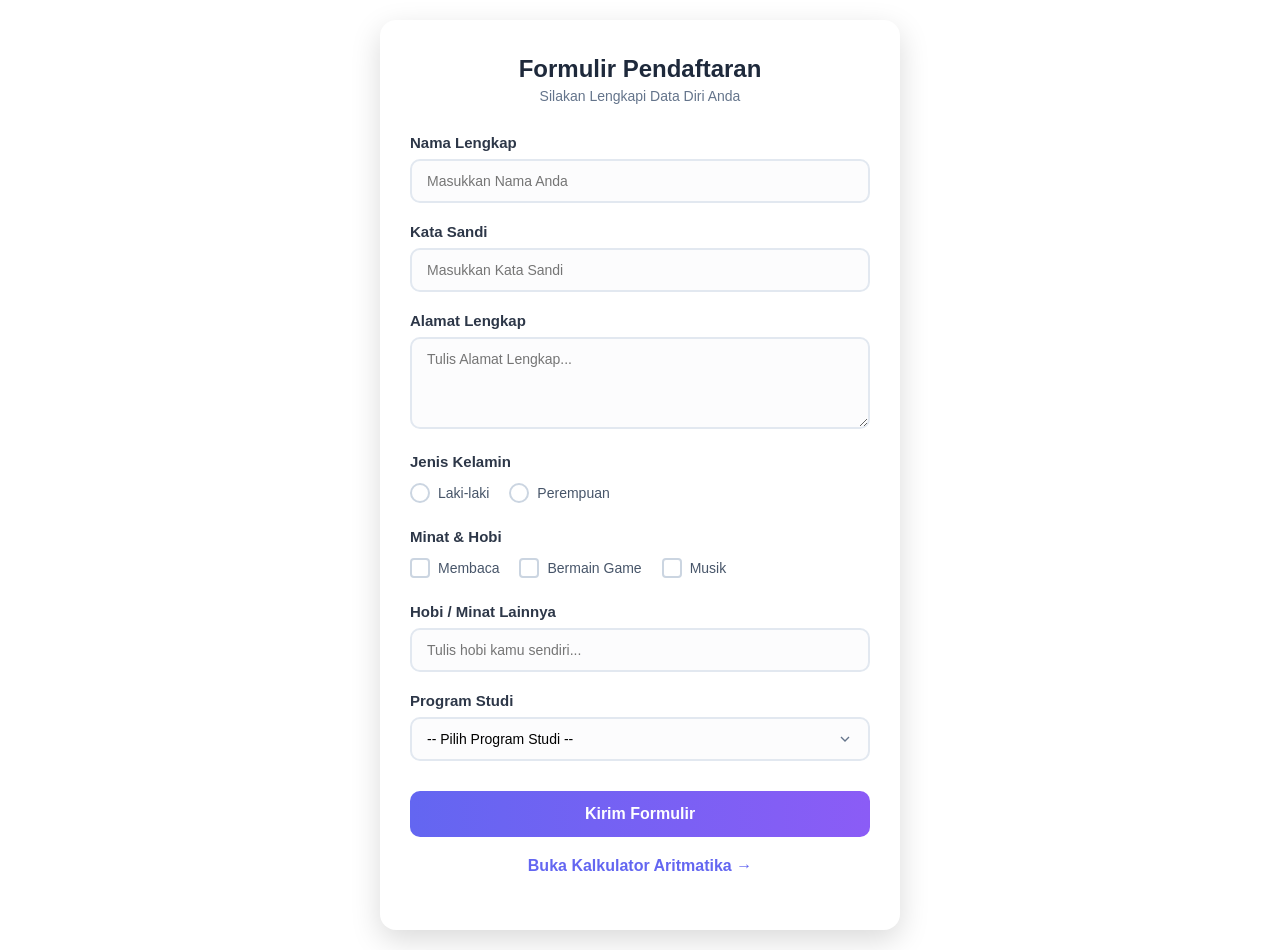
<file: index.html>
<!DOCTYPE html>
<html lang="id">
<head>
    <meta charset="UTF-8">
    <meta name="viewport" content="width=device-width, initial-scale=1.0">
    <title>Tugas Individu - Formulir</title>
    <link rel="stylesheet" href="form.css">
</head>
<body>
    <div class="latar">
        <div class="kartu-form">
            <div class="bagian-judul">
                <h1>Formulir Pendaftaran</h1>
                <p>Silakan Lengkapi Data Diri Anda</p>
            </div>

           <form action="Tugas3.html" method="get">
                <div class="kelompok-input">
                    <label for="nama">Nama Lengkap</label>
                    <input type="text" id="nama" name="nama" placeholder="Masukkan Nama Anda" required>
                </div>

                <div class="kelompok-input">
                    <label for="sandi">Kata Sandi</label>
                    <input type="password" id="sandi" name="sandi" placeholder="Masukkan Kata Sandi" required>
                </div>

                <div class="kelompok-input">
                    <label for="alamat">Alamat Lengkap</label>
                    <textarea id="alamat" name="alamat" rows="4" placeholder="Tulis Alamat Lengkap..."></textarea>
                </div>

                <div class="kelompok-input">
                    <label>Jenis Kelamin</label>
                    <div class="baris-pilihan">
                        <label class="pilihan-satu">
                            <input type="radio" name="jk" value="laki-laki" required>
                            <span class="tombol-bulat"></span> Laki-laki
                        </label>
                        <label class="pilihan-satu">
                            <input type="radio" name="jk" value="perempuan">
                            <span class="tombol-bulat"></span> Perempuan
                        </label>
                    </div>
                </div>

                <div class="kelompok-input">
                    <label>Minat & Hobi</label>
                    <div class="baris-pilihan">
                        <label class="pilihan-satu">
                            <input type="checkbox" name="hobi" value="membaca">
                            <span class="kotak-centang"></span> Membaca
                        </label>
                        <label class="pilihan-satu">
                            <input type="checkbox" name="hobi" value="bermain_game">
                            <span class="kotak-centang"></span> Bermain Game
                        </label>
                        <label class="pilihan-satu">
                            <input type="checkbox" name="hobi" value="musik">
                            <span class="kotak-centang"></span> Musik
                        </label>
                    </div>
                </div>

                <div class="kelompok-input">
                    <label for="hobi_lain">Hobi / Minat Lainnya</label>
                    <input type="text" id="hobi_lain" name="hobi_lain" placeholder="Tulis hobi kamu sendiri...">
                </div>

                <div class="kelompok-input">
                    <label for="prodi">Program Studi</label>
                    <select id="prodi" name="prodi" required>
                        <option value="">-- Pilih Program Studi --</option>
                        <option value="ti">Teknik Informatika</option>
                        <option value="si">Sistem Informasi</option>
                        <option value="tk">Teknik Komputer</option>
                        <option value="mi">Manajemen Informatika</option>
                    </select>
                </div>

                <div class="kelompok-input tombol-pusat">
                    <button type="submit" class="tombol-kirim">Kirim Formulir</button>
                    <div style="text-align: center; margin-top: 20px;">
                        <p><a href="Tugas3.html" style="color: #6366f1; text-decoration: none; font-weight: 600;">Buka Kalkulator Aritmatika →</a></p>
                    </div>
                    <!-- ✅ SAMPAI SINI -->
                    
                </div>
                </div>
            </form>
        </div>
    </div>
</body>
</html>
</file>
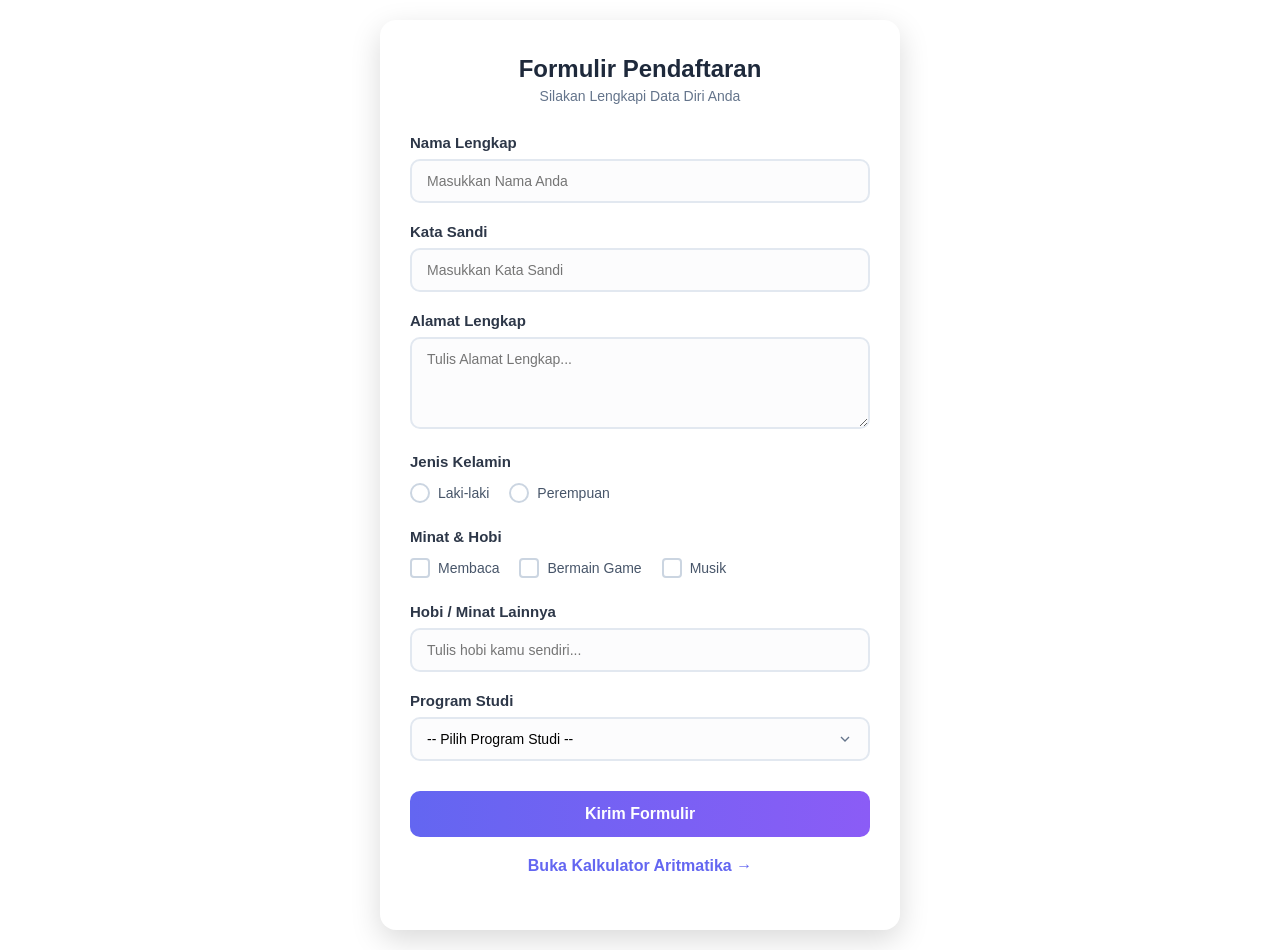
<file: Tugas2.html>
<!DOCTYPE html>
<html lang="id">
<head>
    <meta charset="UTF-8">
    <meta name="viewport" content="width=device-width, initial-scale=1.0">
    <title>Tugas Individu - Formulir</title>
    <link rel="stylesheet" href="form.css">
</head>
<body>
    <div class="latar">
        <div class="kartu-form">
            <div class="bagian-judul">
                <h1>Formulir Pendaftaran</h1>
                <p>Silakan Lengkapi Data Diri Anda</p>
            </div>

            <form action="Tugas3.html" method="get">
                <div class="kelompok-input">
                    <label for="nama">Nama Lengkap</label>
                    <input type="text" id="nama" name="nama" placeholder="Masukkan Nama Anda" required>
                </div>

                <div class="kelompok-input">
                    <label for="sandi">Kata Sandi</label>
                    <input type="password" id="sandi" name="sandi" placeholder="Masukkan Kata Sandi" required>
                </div>

                <div class="kelompok-input">
                    <label for="alamat">Alamat Lengkap</label>
                    <textarea id="alamat" name="alamat" rows="4" placeholder="Tulis Alamat Lengkap..."></textarea>
                </div>

                <div class="kelompok-input">
                    <label>Jenis Kelamin</label>
                    <div class="baris-pilihan">
                        <label class="pilihan-satu">
                            <input type="radio" name="jk" value="laki-laki" required>
                            <span class="tombol-bulat"></span> Laki-laki
                        </label>
                        <label class="pilihan-satu">
                            <input type="radio" name="jk" value="perempuan">
                            <span class="tombol-bulat"></span> Perempuan
                        </label>
                    </div>
                </div>

                <div class="kelompok-input">
                    <label>Minat & Hobi</label>
                    <div class="baris-pilihan">
                        <label class="pilihan-satu">
                            <input type="checkbox" name="hobi" value="membaca">
                            <span class="kotak-centang"></span> Membaca
                        </label>
                        <label class="pilihan-satu">
                            <input type="checkbox" name="hobi" value="bermain_game">
                            <span class="kotak-centang"></span> Bermain Game
                        </label>
                        <label class="pilihan-satu">
                            <input type="checkbox" name="hobi" value="musik">
                            <span class="kotak-centang"></span> Musik
                        </label>
                    </div>
                </div>

                <div class="kelompok-input">
                    <label for="hobi_lain">Hobi / Minat Lainnya</label>
                    <input type="text" id="hobi_lain" name="hobi_lain" placeholder="Tulis hobi kamu sendiri...">
                </div>

                <div class="kelompok-input">
                    <label for="prodi">Program Studi</label>
                    <select id="prodi" name="prodi" required>
                        <option value="">-- Pilih Program Studi --</option>
                        <option value="ti">Teknik Informatika</option>
                        <option value="si">Sistem Informasi</option>
                        <option value="tk">Teknik Komputer</option>
                        <option value="mi">Manajemen Informatika</option>
                    </select>
                </div>

                <div class="kelompok-input tombol-pusat">
                    <button type="submit" class="tombol-kirim">Kirim Formulir</button>
                    <div style="text-align: center; margin-top: 20px;">
                        <p><a href="Tugas3.html" style="color: #6366f1; text-decoration: none; font-weight: 600;">Buka Kalkulator Aritmatika →</a></p>
                    </div>
                    <!-- ✅ SAMPAI SINI -->
                    
                </div>
                </div>
            </form>
        </div>
    </div>
</body>
</html>
</file>
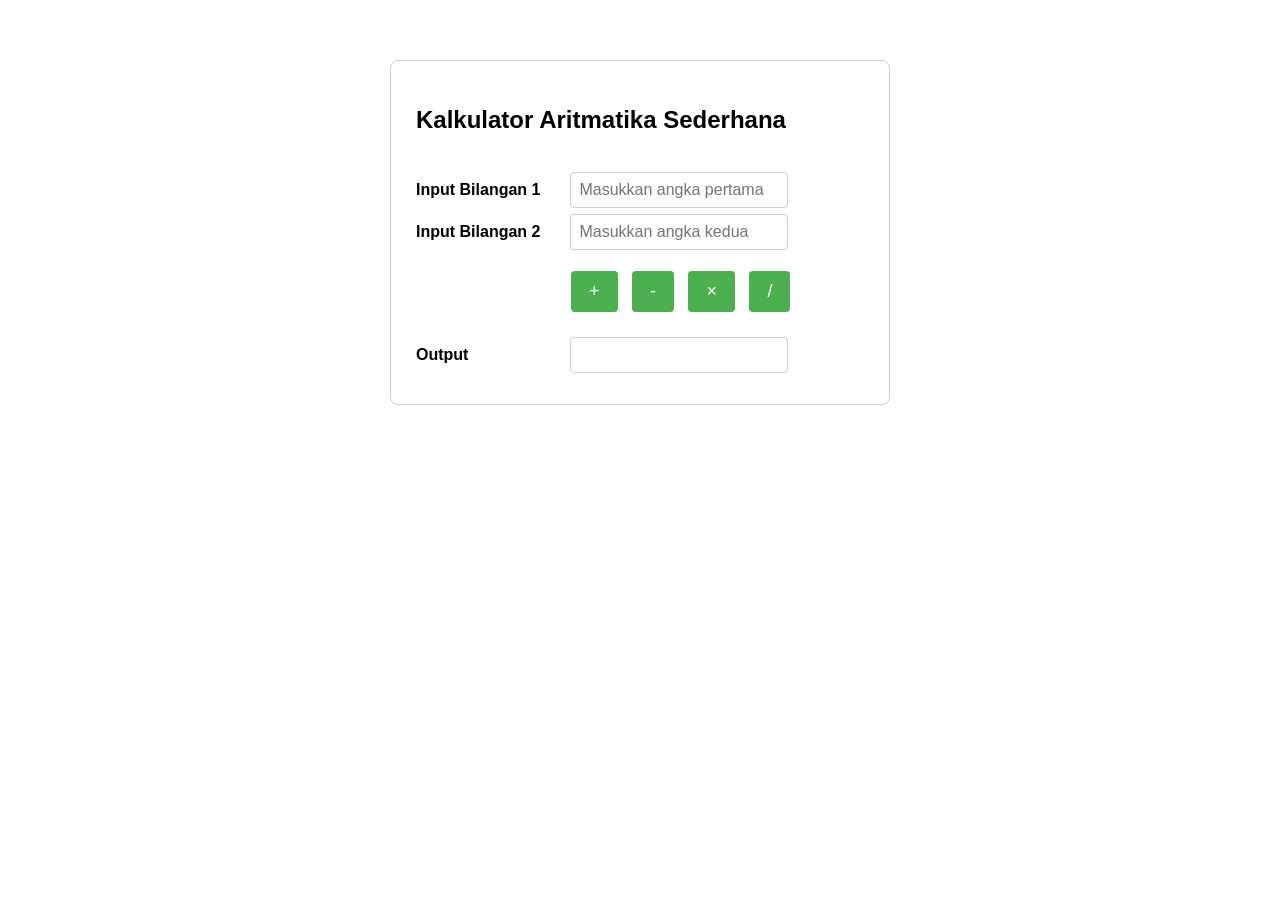
<file: Tugas3.html>
<!DOCTYPE html>
<html lang="id">
<head>
    <meta charset="UTF-8">
    <meta name="viewport" content="width=device-width, initial-scale=1.0">
    <title>Kalkulator Sederhana</title>
    <style>
        body {
            font-family: Arial, sans-serif;
            max-width: 500px;
            margin: 40px auto;
            padding: 20px;
        }
        .kotak {
            border: 1px solid #ccc;
            padding: 25px;
            border-radius: 8px;
        }
        label {
            display: inline-block;
            width: 150px;
            font-weight: bold;
            margin-bottom: 15px;
        }
        input {
            padding: 8px;
            width: 200px;
            font-size: 16px;
            border: 1px solid #ccc;
            border-radius: 4px;
        }
        .tombol-operasi {
            margin: 15px 0 15px 150px;
        }
        button {
            padding: 10px 18px;
            margin: 0 5px;
            font-size: 18px;
            cursor: pointer;
            border: none;
            background: #4CAF50;
            color: white;
            border-radius: 4px;
        }
        button:hover {
            background: #45a049;
        }
        #output {
            margin-top: 10px;
        }
    </style>
</head>
<body>
    <div class="kotak">
        <h2>Kalkulator Aritmatika Sederhana</h2>
        <br>
        
        <label for="bil1">Input Bilangan 1</label>
        <input type="number" id="bil1" placeholder="Masukkan angka pertama">
        <br>

        <label for="bil2">Input Bilangan 2</label>
        <input type="number" id="bil2" placeholder="Masukkan angka kedua">
        <br>

        <div class="tombol-operasi">
            <button onclick="hitung('tambah')">+</button>
            <button onclick="hitung('kurang')">-</button>
            <button onclick="hitung('kali')">×</button>
            <button onclick="hitung('bagi')">/</button>
        </div>

        <label>Output</label>
        <input type="text" id="output" readonly>
    </div>

    <script>
        function hitung(operasi) {
            // Ambil nilai dari input
            let bil1 = parseFloat(document.getElementById('bil1').value);
            let bil2 = parseFloat(document.getElementById('bil2').value);
            let hasil;

            // Cek apakah input sudah diisi
            if (isNaN(bil1) || isNaN(bil2)) {
                alert('Silakan masukkan kedua bilangan!');
                return;
            }

            // Lakukan perhitungan sesuai operasi
            switch(operasi) {
                case 'tambah':
                    hasil = bil1 + bil2;
                    break;
                case 'kurang':
                    hasil = bil1 - bil2;
                    break;
                case 'kali':
                    hasil = bil1 * bil2;
                    break;
                case 'bagi':
                    if (bil2 === 0) {
                        alert('Tidak bisa dibagi nol!');
                        return;
                    }
                    hasil = bil1 / bil2;
                    break;
            }

            // Tampilkan hasil
            document.getElementById('output').value = hasil;
        }
    </script>
</body>
</html>
</file>
<file: form.css>
* {
    margin: 0;
    padding: 0;
    box-sizing: border-box;
    font-family: 'Segoe UI', Roboto, Arial, sans-serif;
}

.latar {
    min-height: 100vh;
    background: url("https://konten.usu.ac.id/storage/satker/0/usuacid/about/biro-usu.webp?w=3840&q=75");
    background-size: cover;
    background-position: center;
    background-repeat: no-repeat;
    background-attachment: fixed;
    display: flex;
    justify-content: center;
    align-items: center;
    padding: 20px;
}

.kartu-form {
    background: #ffffff;
    width: 100%;
    max-width: 520px;
    padding: 35px 30px;
    border-radius: 16px;
    box-shadow: 0 10px 30px rgba(0, 0, 0, 0.15);
}

.bagian-judul {
    text-align: center;
    margin-bottom: 30px;
}

.bagian-judul h1 {
    font-size: 24px;
    color: #1e293b;
    margin-bottom: 5px;
}

.bagian-judul p {
    font-size: 14px;
    color: #64748b;
}

.kelompok-input {
    margin-bottom: 20px;
}

.kelompok-input > label:first-child {
    display: block;
    font-weight: 600;
    color: #2d3748;
    margin-bottom: 8px;
    font-size: 15px;
}

input[type="text"],
input[type="password"],
textarea,
select {
    width: 100%;
    padding: 12px 15px;
    border: 2px solid #e2e8f0;
    border-radius: 10px;
    font-size: 14px;
    transition: all 0.3s ease;
    background-color: #fcfcfd;
}

input:focus,
textarea:focus,
select:focus {
    outline: none;
    border-color: #6366f1;
    background-color: #ffffff;
    box-shadow: 0 0 0 3px rgba(99, 102, 241, 0.12);
}

textarea {
    resize: vertical;
    min-height: 80px;
}

select {
    cursor: pointer;
    appearance: none;
    background-image: url("data:image/svg+xml;charset=UTF-8,%3csvg xmlns='http://www.w3.org/2000/svg' viewBox='0 0 24 24' fill='none' stroke='%2364748b' stroke-width='2'%3e%3cpolyline points='6 9 12 15 18 9'%3e%3c/polyline%3e%3c/svg%3e");
    background-repeat: no-repeat;
    background-position: right 15px center;
    background-size: 16px;
}

.baris-pilihan {
    display: flex;
    flex-wrap: wrap;
    gap: 20px;
    align-items: center;
    margin-top: 5px;
}

.pilihan-satu {
    display: flex;
    align-items: center;
    gap: 8px;
    cursor: pointer;
    font-size: 14px;
    color: #475569;
    padding: 5px 0;
}

.pilihan-satu input[type="radio"],
.pilihan-satu input[type="checkbox"] {
    position: absolute;
    opacity: 0;
    pointer-events: none;
}

.tombol-bulat {
    width: 20px;
    height: 20px;
    border: 2px solid #cbd5e1;
    border-radius: 50%;
    position: relative;
    flex-shrink: 0;
    transition: all 0.25s ease;
}

.pilihan-satu input[type="radio"]:checked + .tombol-bulat {
    border-color: #6366f1;
}

.pilihan-satu input[type="radio"]:checked + .tombol-bulat::after {
    content: '';
    width: 10px;
    height: 10px;
    background-color: #6366f1;
    border-radius: 50%;
    position: absolute;
    top: 50%;
    left: 50%;
    transform: translate(-50%, -50%);
}

.kotak-centang {
    width: 20px;
    height: 20px;
    border: 2px solid #cbd5e1;
    border-radius: 4px;
    position: relative;
    flex-shrink: 0;
    transition: all 0.25s ease;
}

.pilihan-satu input[type="checkbox"]:checked + .kotak-centang {
    background-color: #6366f1;
    border-color: #6366f1;
}

.pilihan-satu input[type="checkbox"]:checked + .kotak-centang::after {
    content: '✓';
    color: #ffffff;
    font-size: 13px;
    font-weight: bold;
    position: absolute;
    top: 50%;
    left: 50%;
    transform: translate(-50%, -50%);
}

.tombol-pusat {
    margin-top: 30px;
}

.tombol-kirim {
    width: 100%;
    padding: 14px;
    background: linear-gradient(90deg, #6366f1 0%, #8b5cf6 100%);
    color: #ffffff;
    border: none;
    border-radius: 10px;
    font-size: 16px;
    font-weight: 600;
    cursor: pointer;
    transition: all 0.3s ease;
}

.tombol-kirim:hover {
    transform: translateY(-2px);
    box-shadow: 0 8px 20px rgba(99, 102, 241, 0.35);
}

.tombol-kirim:active {
    transform: translateY(0);
}
</file>
